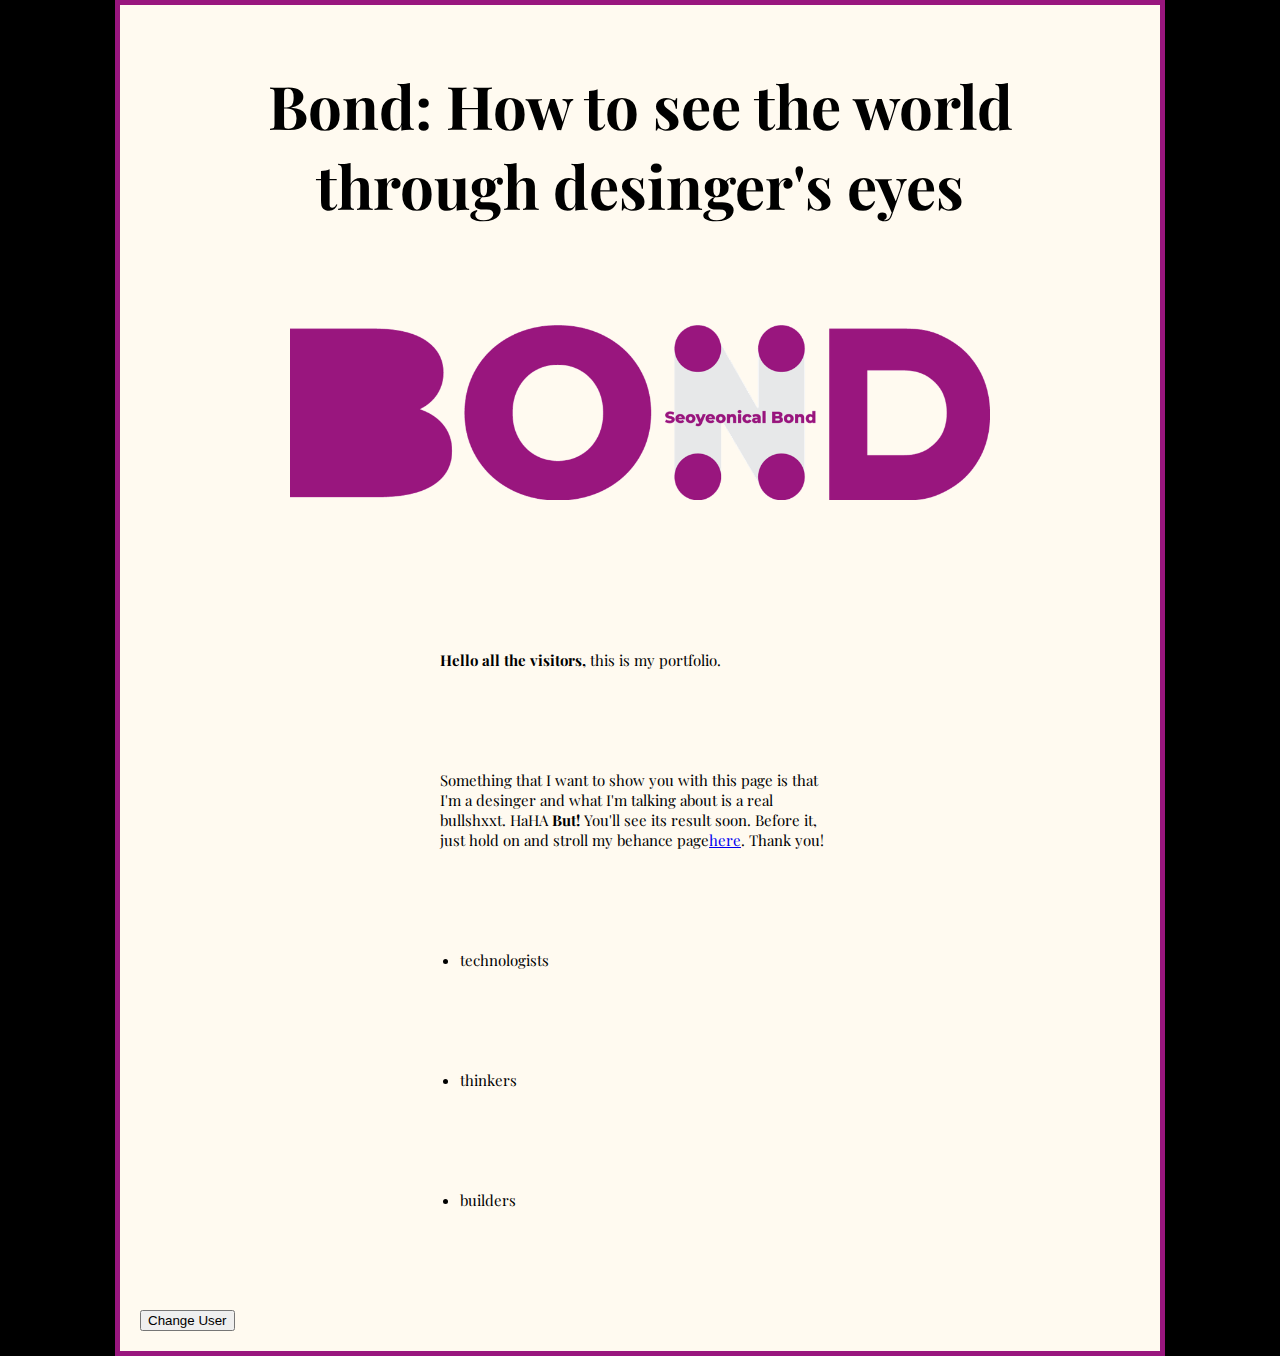
<file: index.html>
<html>
    <head>
        <meta charset="utf-8">
        <title>My test page</title> 
        <link href="styles/style.css" rel="stylesheet">
        <link href="https://fonts.googleapis.com/css?family=Playfair+Display&display=swap" rel="stylesheet">
    </head>
    <body>
        <h1>Bond: How to see the world through desinger's eyes</h1>
        <!-- <h2>Seoyeon's portfolio</h2>
        <h3>welcome to my portfolio</h3> -->
        <img src="images/bond.png" alt="My test image">
        <p> <strong>Hello all the visitors,</strong> this is my portfolio.</p>
        <p> Something that I want to show you with this page is that I'm a desinger
            and what I'm talking about is a real bullshxxt. HaHA
            <strong>But!</strong> You'll see its result soon. Before it, just hold on and
            stroll my behance page<a href="https://www.behance.net/bring_you_mood">here</a>.
            Thank you!</p>
        
        <ul>
            <li>technologists</li>
            <li>thinkers</li>
            <li>builders</li>
        </ul>
        
        <button>Change User</button>
        <script src="scripts/main.js"></script>
        
    </body>
</html>
</file>
<file: styles/style.css>
html {
    background-color: black;
    font-size: 15px; /* px means "pixels": the base font size is now 15 pixels high  */
    font-family: "Playfair Display", serif; /* this should be the rest of the output you got from Google fonts */
}

body {
  width: 1000px;
  margin: 0 auto;
  background-color: floralwhite;
  padding: 10px 20px 20px;
  border: 5px solid #99167E;
}
/*
h1 {
    text-align: center;
    font-size: 60px;
}
*/
h1 {
    margin: 0 20px; 
    padding: 50px 0;
    text-align: center;
    font-size: 60px;
}
img {
    margin: 0 auto;
    display: block;
    width: 700px;
    padding: 50px 0;
}
p, li {
    width: 400px;
    margin: 100px auto;
}
</file>
